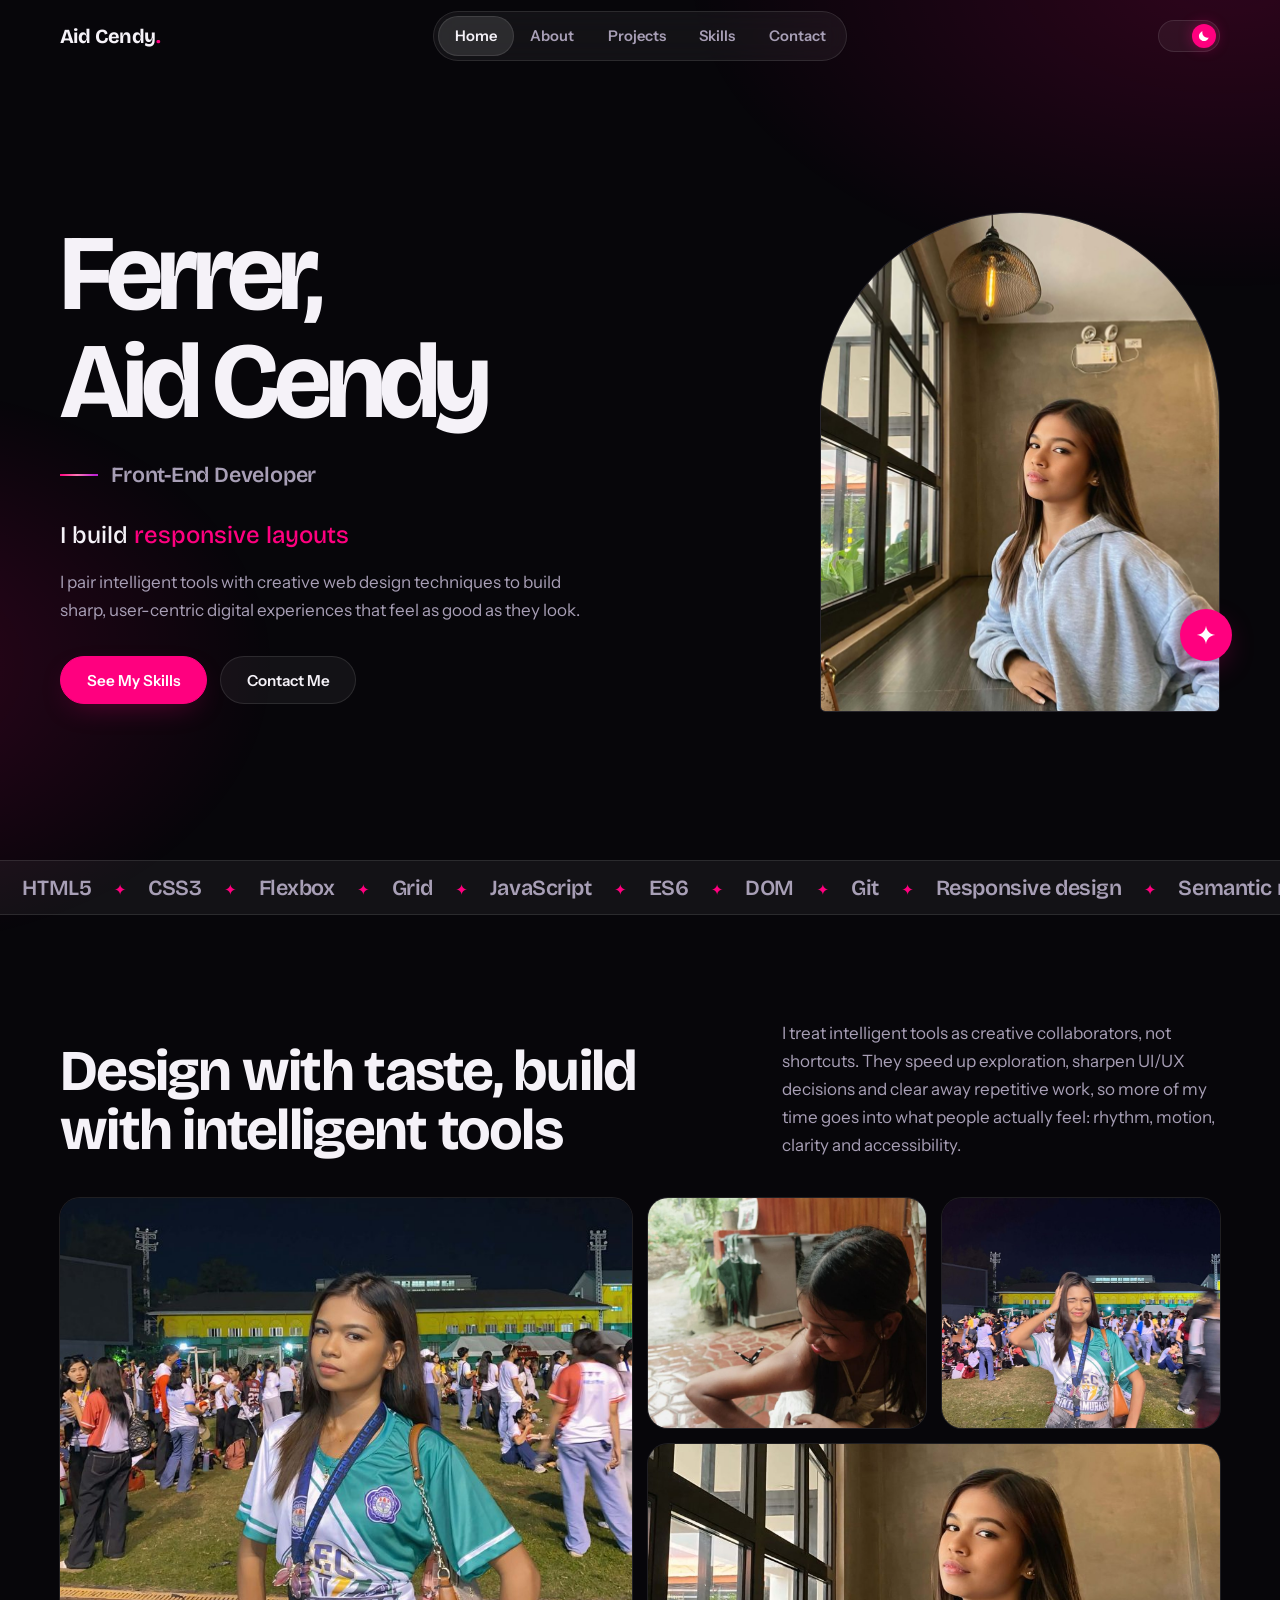
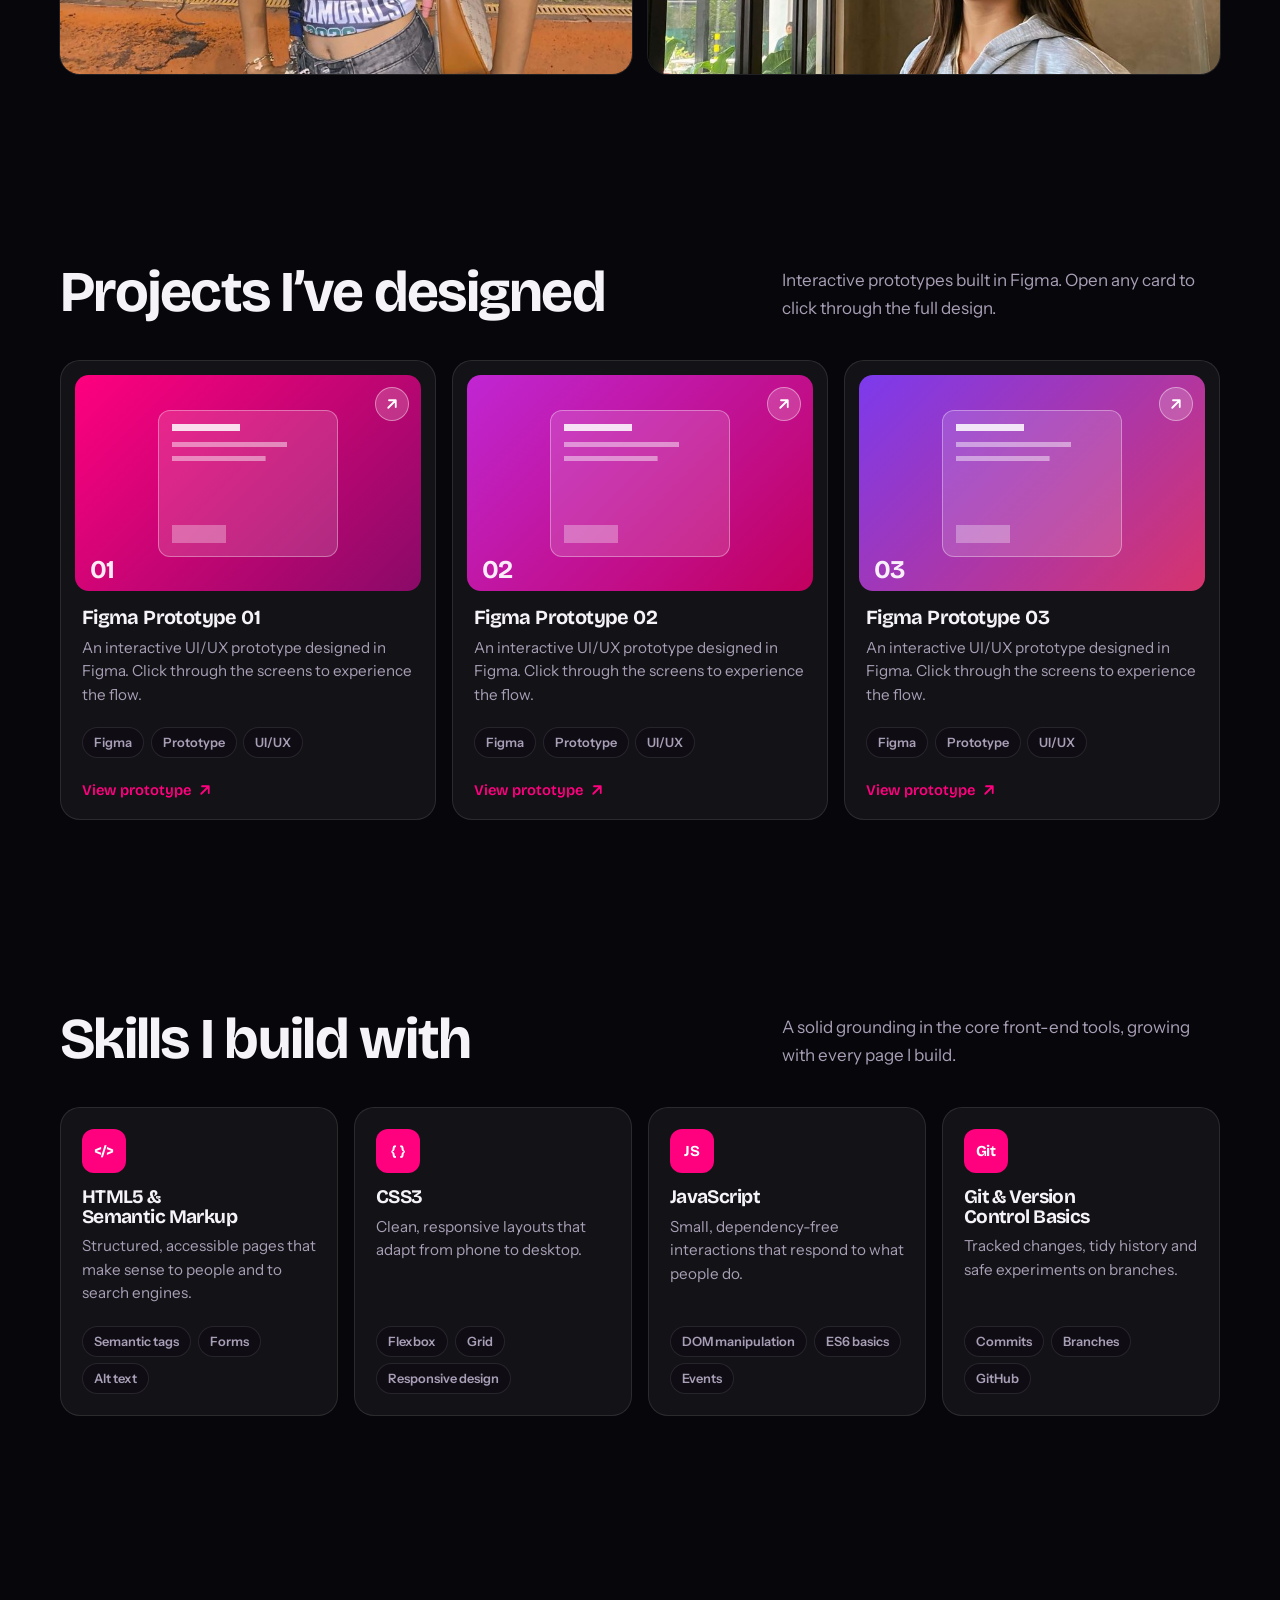
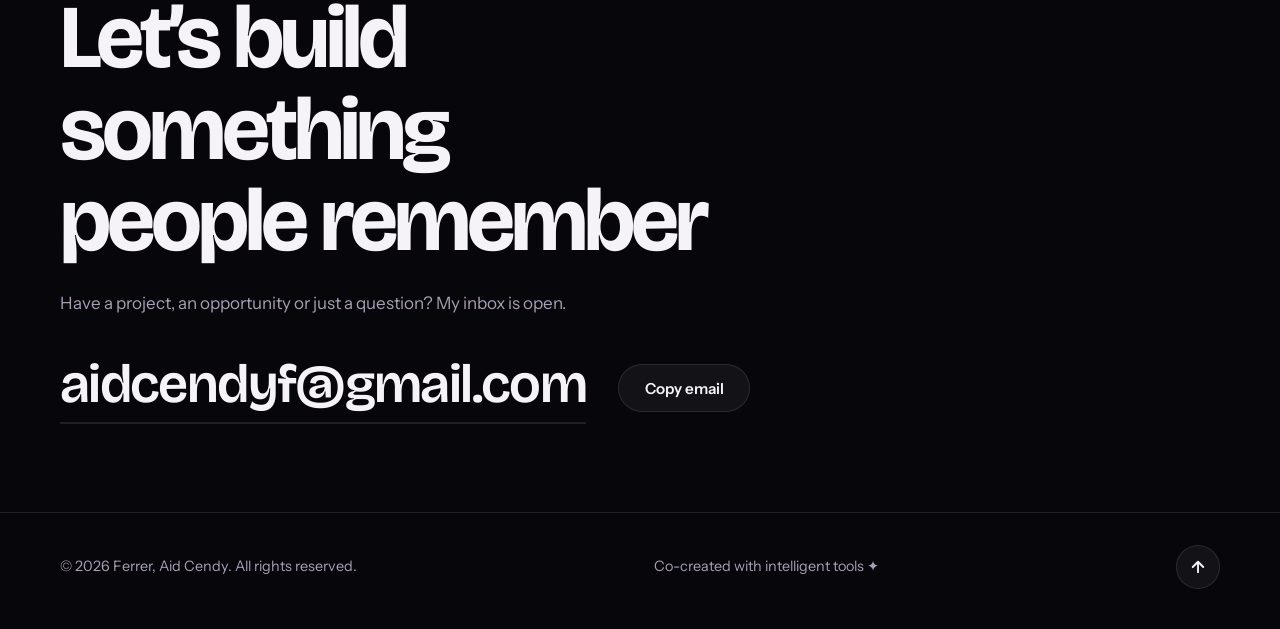
<file: index.html>
<!DOCTYPE html>
<html lang="en" data-theme="dark">
<head>
<meta charset="utf-8">
<meta name="viewport" content="width=device-width, initial-scale=1, viewport-fit=cover">
<meta name="description" content="Portfolio of Aid Cendy Ferrer, a Front-End Developer building user-centric experiences with intelligent tools and creative web design.">
<title>Ferrer, Aid Cendy — Front-End Developer</title>
<link rel="preconnect" href="https://fonts.googleapis.com">
<link rel="preconnect" href="https://fonts.gstatic.com" crossorigin>
<link href="https://fonts.googleapis.com/css2?family=Bricolage+Grotesque:opsz,wght@12..96,500..800&family=Instrument+Sans:wght@400..700&display=swap" rel="stylesheet">
<script>document.documentElement.classList.add('js')</script>
<link rel="stylesheet" href="css/style.css">
</head>
<body>
<div class="amb"></div><div class="prog" id="prog"></div>
<header class="hd" id="hd">
<a class="logo" href="#home">Aid Cendy<i>.</i></a>
<nav id="nv" aria-label="Main"><span class="ind" aria-hidden="true"></span><a href="#home">Home</a><a href="#about">About</a><a href="#projects">Projects</a><a href="#skills">Skills</a><a href="#contact">Contact</a></nav>
<button class="theme" id="tg" role="switch" aria-checked="true" aria-label="Toggle light and dark mode"><span>
<svg class="su" viewBox="0 0 24 24" fill="none" stroke="currentColor" stroke-width="2.4" stroke-linecap="round"><circle cx="12" cy="12" r="4"/><path d="M12 2v2M12 20v2M4.9 4.9l1.4 1.4M17.7 17.7l1.4 1.4M2 12h2M20 12h2M4.9 19.1l1.4-1.4M17.7 6.3l1.4-1.4"/></svg>
<svg class="mo" viewBox="0 0 24 24" fill="currentColor"><path d="M20 14.5A8.5 8.5 0 0 1 9.5 4a8.5 8.5 0 1 0 10.5 10.5z"/></svg></span></button>
</header>

<main>
<section class="hero" id="home"><div class="wrap hg">
<div>
<h1><span class="nm"><span class="ln"><b>Ferrer,</b></span><span class="ln"><b>Aid Cendy</b></span></span><span class="gt">Front-End Developer</span></h1>
<p class="role">I build <span class="rot"><span><em>responsive layouts</em><em>intelligent interfaces</em><em>smooth micro-interactions</em><em>user-centric experiences</em><em aria-hidden="true">responsive layouts</em></span></span></p>
<p class="lead">I pair intelligent tools with creative web design techniques to build sharp, user-centric digital experiences that feel as good as they look.</p>
<div class="cta"><a class="btn pri" href="#skills">See My Skills</a><a class="btn" href="#contact">Contact Me</a></div>
</div>
<figure class="pt">
<div class="fr"><img src="assets/images/hero.jpg" width="900" height="1200" alt="Portrait by a café window under a mesh pendant lamp" fetchpriority="high"></div>
<span class="sp" aria-hidden="true"><svg viewBox="0 0 24 24" fill="currentColor"><path d="M12 2c.6 5.6 4.4 9.4 10 10-5.6.6-9.4 4.4-10 10-.6-5.6-4.4-9.4-10-10 5.6-.6 9.4-4.4 10-10z"/></svg></span>
</figure>
</div></section>

<div class="mq" aria-hidden="true"><div class="mt"><div class="mg"><span>HTML5</span><span>CSS3</span><span>Flexbox</span><span>Grid</span><span>JavaScript</span><span>ES6</span><span>DOM</span><span>Git</span><span>Responsive design</span><span>Semantic markup</span></div><div class="mg"><span>HTML5</span><span>CSS3</span><span>Flexbox</span><span>Grid</span><span>JavaScript</span><span>ES6</span><span>DOM</span><span>Git</span><span>Responsive design</span><span>Semantic markup</span></div></div></div>

<section id="about"><div class="wrap">
<div class="abh">
<h2 class="sh rv">Design with taste, build with intelligent tools</h2>
<p class="sub rv">I treat intelligent tools as creative collaborators, not shortcuts. They speed up exploration, sharpen UI/UX decisions and clear away repetitive work, so more of my time goes into what people actually feel: rhythm, motion, clarity and accessibility.</p>
</div>
<div class="gal">
<button type="button" class="rv hv" data-cap="Evening on the track"><img src="assets/images/gallery-track.jpg" width="800" height="1067" alt="Posing on a running track at an evening school event" loading="lazy"></button>
<button type="button" class="rv hv" data-cap="A quiet moment"><img src="assets/images/gallery-butterfly.jpg" width="800" height="790" alt="A black and white butterfly resting on an arm" loading="lazy"></button>
<button type="button" class="rv hv" data-cap="Intramurals night"><img src="assets/images/gallery-event.jpg" width="800" height="1067" alt="Winking at the camera at a night-time intramurals event" loading="lazy"></button>
<button type="button" class="rv hv" data-cap="Café afternoon"><img src="assets/images/hero.jpg" width="900" height="1200" alt="Portrait by a café window under a mesh pendant lamp" loading="lazy"></button>
</div>
</div></section>

<section id="projects"><div class="wrap">
<div class="abh">
<h2 class="sh rv">Projects I’ve designed</h2>
<p class="sub rv">Interactive prototypes built in Figma. Open any card to click through the full design.</p>
</div>
<ul class="pj">
<li class="rv"><a class="pc hv" href="https://www.figma.com/proto/BWieQDNJsZwzWcXV5x1Ceh?node-id=0-1&amp;t=PwU8xLtpesJzTS4j-6" target="_blank" rel="noopener noreferrer" aria-label="Figma Prototype 01: open the Figma prototype in a new tab">
<div class="pth" style="--a:#ff007f;--b:#8a0a68" aria-hidden="true"><b>01</b><span class="go"><svg viewBox="0 0 24 24" width="18" height="18" fill="none" stroke="currentColor" stroke-width="2.4" stroke-linecap="round" stroke-linejoin="round" aria-hidden="true"><path d="M7 17 17 7M8 7h9v9"/></svg></span></div>
<h3>Figma Prototype 01</h3><p>An interactive UI/UX prototype designed in Figma. Click through the screens to experience the flow.</p>
<div class="chips"><span class="chip">Figma</span><span class="chip">Prototype</span><span class="chip">UI/UX</span></div>
<span class="vw">View prototype <svg viewBox="0 0 24 24" width="18" height="18" fill="none" stroke="currentColor" stroke-width="2.4" stroke-linecap="round" stroke-linejoin="round" aria-hidden="true"><path d="M7 17 17 7M8 7h9v9"/></svg></span></a></li>
<li class="rv"><a class="pc hv" href="https://www.figma.com/proto/xREB0WKmE3CqgSzu2baAmS?node-id=41-173&amp;t=PwU8xLtpesJzTS4j-6" target="_blank" rel="noopener noreferrer" aria-label="Figma Prototype 02: open the Figma prototype in a new tab">
<div class="pth" style="--a:#c026d3;--b:#c2005e" aria-hidden="true"><b>02</b><span class="go"><svg viewBox="0 0 24 24" width="18" height="18" fill="none" stroke="currentColor" stroke-width="2.4" stroke-linecap="round" stroke-linejoin="round" aria-hidden="true"><path d="M7 17 17 7M8 7h9v9"/></svg></span></div>
<h3>Figma Prototype 02</h3><p>An interactive UI/UX prototype designed in Figma. Click through the screens to experience the flow.</p>
<div class="chips"><span class="chip">Figma</span><span class="chip">Prototype</span><span class="chip">UI/UX</span></div>
<span class="vw">View prototype <svg viewBox="0 0 24 24" width="18" height="18" fill="none" stroke="currentColor" stroke-width="2.4" stroke-linecap="round" stroke-linejoin="round" aria-hidden="true"><path d="M7 17 17 7M8 7h9v9"/></svg></span></a></li>
<li class="rv"><a class="pc hv" href="https://www.figma.com/proto/5HslsLdDfKyxTiMdbl0pIY?node-id=0-1&amp;t=PwU8xLtpesJzTS4j-6" target="_blank" rel="noopener noreferrer" aria-label="Figma Prototype 03: open the Figma prototype in a new tab">
<div class="pth" style="--a:#7c3aed;--b:#d6336c" aria-hidden="true"><b>03</b><span class="go"><svg viewBox="0 0 24 24" width="18" height="18" fill="none" stroke="currentColor" stroke-width="2.4" stroke-linecap="round" stroke-linejoin="round" aria-hidden="true"><path d="M7 17 17 7M8 7h9v9"/></svg></span></div>
<h3>Figma Prototype 03</h3><p>An interactive UI/UX prototype designed in Figma. Click through the screens to experience the flow.</p>
<div class="chips"><span class="chip">Figma</span><span class="chip">Prototype</span><span class="chip">UI/UX</span></div>
<span class="vw">View prototype <svg viewBox="0 0 24 24" width="18" height="18" fill="none" stroke="currentColor" stroke-width="2.4" stroke-linecap="round" stroke-linejoin="round" aria-hidden="true"><path d="M7 17 17 7M8 7h9v9"/></svg></span></a></li>
</ul>
</div></section>

<section id="skills"><div class="wrap">
<div class="abh">
<h2 class="sh rv">Skills I build with</h2>
<p class="sub rv">A solid grounding in the core front-end tools, growing with every page I build.</p>
</div>
<ul class="sk">
<li class="rv hv"><span class="ic" aria-hidden="true">&lt;/&gt;</span><h3>HTML5 &amp; Semantic Markup</h3><p>Structured, accessible pages that make sense to people and to search engines.</p><div class="chips"><span class="chip rv hv">Semantic tags</span><span class="chip rv hv">Forms</span><span class="chip rv hv">Alt text</span></div></li>
<li class="rv hv"><span class="ic" aria-hidden="true">{ }</span><h3>CSS3</h3><p>Clean, responsive layouts that adapt from phone to desktop.</p><div class="chips"><span class="chip rv hv">Flexbox</span><span class="chip rv hv">Grid</span><span class="chip rv hv">Responsive design</span></div></li>
<li class="rv hv"><span class="ic" aria-hidden="true">JS</span><h3>JavaScript</h3><p>Small, dependency-free interactions that respond to what people do.</p><div class="chips"><span class="chip rv hv">DOM manipulation</span><span class="chip rv hv">ES6 basics</span><span class="chip rv hv">Events</span></div></li>
<li class="rv hv"><span class="ic" aria-hidden="true">Git</span><h3>Git &amp; Version Control Basics</h3><p>Tracked changes, tidy history and safe experiments on branches.</p><div class="chips"><span class="chip rv hv">Commits</span><span class="chip rv hv">Branches</span><span class="chip rv hv">GitHub</span></div></li>
</ul>
</div></section>

<section id="contact"><div class="wrap ct">
<h2 class="rv">Let’s build something people remember</h2>
<p class="rv">Have a project, an opportunity or just a question? My inbox is open.</p>
<div class="cm rv"><a class="mail" href="mailto:aidcendyf@gmail.com">aidcendyf@gmail.com</a><button class="btn" id="cp" type="button">Copy email</button></div>
</div></section>
</main>

<footer><div class="wrap">
<span>© <span id="yr">2026</span> Ferrer, Aid Cendy. All rights reserved.</span>
<span>Co-created with intelligent tools ✦</span>
<button class="top-btn" id="up" aria-label="Scroll to top"><svg width="18" height="18" viewBox="0 0 24 24" fill="none" stroke="currentColor" stroke-width="2.5" stroke-linecap="round" stroke-linejoin="round"><path d="M12 19V5M5 12l7-7 7 7"/></svg></button>
</div></footer>

<div class="lb" id="lb" role="dialog" aria-label="Photo viewer"><img alt=""><button type="button" aria-label="Close photo">&times;</button></div>
<div class="toast" id="toast" role="status"></div>
<script src="js/main.js" defer></script>
</body>
</html>
</file>
<file: css/style.css>
:root{--bg:#fbfafc;--bg2:#f0edf3;--tx:#16101d;--mu:#5e5569;--ac:#c2005e;--gl:rgba(255,255,255,.72);--bd:rgba(22,16,29,.11);--glow:rgba(194,0,94,.2);--hd:rgba(251,250,252,.8);--grad:linear-gradient(110deg,#c2005e,#8a0a68 45%,#d6336c 90%);--amb:rgba(194,0,94,.12);--ease:cubic-bezier(.4,0,.2,1);--fd:'Bricolage Grotesque','Segoe UI',system-ui,sans-serif;--fb:'Instrument Sans',system-ui,sans-serif;color-scheme:light}
:root[data-theme="dark"]{--bg:#07060a;--bg2:#0f0c14;--tx:#f5f2f8;--mu:#a89fb6;--ac:#ff007f;--gl:rgba(255,255,255,.05);--bd:rgba(255,255,255,.1);--glow:rgba(255,0,127,.38);--hd:rgba(7,6,10,.72);--grad:linear-gradient(110deg,#ff007f,#ff7ab5 45%,#c026d3 90%);--amb:rgba(255,0,127,.16);color-scheme:dark}
*,*::before,*::after{box-sizing:border-box;margin:0}
html{scroll-padding-top:90px;-webkit-text-size-adjust:100%}
body{background:var(--bg);color:var(--tx);font:400 1.0625rem/1.65 var(--fb);overflow-x:hidden;-webkit-font-smoothing:antialiased;transition:background-color .2s,color .2s}
::selection{background:var(--ac);color:#fff}
:focus-visible{outline:2px solid var(--ac);outline-offset:3px}
a{color:inherit;text-decoration:none}
button{font-family:inherit}
h1,h2,h3{font-family:var(--fd);line-height:1.02;letter-spacing:-.03em;font-weight:700;text-wrap:balance}
p{text-wrap:pretty}
.amb{position:fixed;inset:0;z-index:-1;pointer-events:none;background:radial-gradient(60vw 50vh at 88% 6%,var(--amb),transparent 70%),radial-gradient(45vw 45vh at 0% 70%,var(--amb),transparent 70%)}
.wrap{width:min(1160px,100% - 2.5rem);margin-inline:auto}
section{padding:clamp(3.5rem,7vw,5.5rem) 0}
.sh{font-size:clamp(2.1rem,4.6vw,3.6rem);max-width:18ch}
.sub{color:var(--mu);max-width:36em}
.sh+.sub{margin-top:1rem}
/* progress */
.prog{position:fixed;top:0;left:0;right:0;height:2px;z-index:40;background:var(--grad);transform:scaleX(0);transform-origin:0 50%}
@supports (animation-timeline:scroll()){.prog{animation:pg linear both;animation-timeline:scroll(root)}@keyframes pg{to{transform:scaleX(1)}}}
/* header + floating nav */
.hd{position:fixed;top:0;left:0;right:0;z-index:30;display:grid;grid-template-columns:1fr auto 1fr;align-items:center;padding:calc(env(safe-area-inset-top,0px) + .7rem) max(1.25rem,calc((100% - 1160px)/2)) .7rem;border-bottom:1px solid transparent;transition:background-color .2s,border-color .2s}
.hd.sc{background:var(--hd);backdrop-filter:blur(16px);-webkit-backdrop-filter:blur(16px);border-color:var(--bd)}
.logo{font:700 1.25rem var(--fd);letter-spacing:-.03em}.logo i{color:var(--ac);font-style:normal}
nav{position:relative;display:flex;padding:4px;border:1px solid var(--bd);border-radius:99px;background:var(--gl);backdrop-filter:blur(14px);-webkit-backdrop-filter:blur(14px)}
nav a{position:relative;z-index:1;padding:.5rem 1.05rem;border-radius:99px;color:var(--mu);font-weight:600;font-size:.92rem;will-change:transform;transition:color .15s,transform .15s var(--ease)}
nav a:hover,nav a.act{color:var(--tx)}
.ind{position:absolute;top:4px;bottom:4px;left:0;width:var(--w,0);translate:var(--x,0) 0;opacity:var(--o,0);border-radius:99px;background:var(--bd);box-shadow:inset 0 0 0 1px var(--bd);transition:translate .25s var(--ease),width .25s var(--ease),opacity .2s}
.theme{justify-self:end;width:62px;height:32px;border-radius:99px;border:1px solid var(--bd);background:var(--gl);position:relative;cursor:pointer;padding:0}
.theme span{position:absolute;top:3px;left:3px;width:24px;height:24px;border-radius:50%;background:var(--ac);display:grid;place-items:center;color:#fff;box-shadow:0 0 14px var(--glow);transition:transform .25s var(--ease)}
.theme svg{width:14px;height:14px;grid-area:1/1;transition:opacity .2s,transform .25s}
.theme .mo{opacity:0;transform:rotate(-60deg)}
[data-theme="dark"] .theme span{transform:translateX(30px)}
[data-theme="dark"] .theme .mo{opacity:1;transform:none}[data-theme="dark"] .theme .su{opacity:0;transform:rotate(60deg)}
/* buttons */
.btn{display:inline-flex;align-items:center;justify-content:center;padding:.85rem 1.6rem;border-radius:99px;font:600 .95rem var(--fb);border:1px solid var(--bd);background:var(--gl);color:var(--tx);cursor:pointer;will-change:transform;transition:transform .15s var(--ease),box-shadow .2s,background-color .15s,border-color .15s}
.btn:hover{background:var(--bd);transform:translateY(-2px)}.btn:active{transform:scale(.96);transition-duration:.05s}
.btn.pri{background:var(--ac);border-color:var(--ac);color:#fff;box-shadow:0 10px 30px -12px var(--glow)}
.btn.pri:hover{transform:translateY(-2px);box-shadow:0 16px 36px -10px var(--glow)}
.cta{display:flex;gap:.8rem;flex-wrap:wrap}
/* hero */
.hero{min-height:min(100svh,860px);display:grid;align-items:center;padding:7rem 0 3rem}
.hg{display:grid;grid-template-columns:minmax(0,1.25fr) minmax(0,.75fr);gap:clamp(2rem,6vw,5rem);align-items:center}
.nm{display:block;font-size:clamp(3.2rem,8.4vw,7.2rem);letter-spacing:-.055em;line-height:.95}
.ln{display:block;overflow:hidden;line-height:1;padding-bottom:.14em;margin-bottom:-.14em}
.ln b{display:block;font-weight:inherit;animation:ri .3s var(--ease) both}
.ln+.ln b{animation-delay:.06s}
@keyframes ri{from{translate:0 108%}}
.gt{display:flex;align-items:center;gap:.8rem;margin-top:1.7rem;font:600 clamp(1.05rem,1.8vw,1.35rem) var(--fd);letter-spacing:-.01em;color:var(--mu);animation:fi .3s ease .1s both}
.gt::before{content:"";width:2.4rem;height:2px;background:var(--grad)}
@keyframes fi{from{opacity:0}}
.role{margin-top:1.8rem;font:500 clamp(1.15rem,2vw,1.5rem)/1.5 var(--fd);animation:fi .3s ease .15s both}
.rot{display:inline-block;height:1.5em;overflow:hidden;vertical-align:bottom}
.rot>span{display:block;animation:rt 12s cubic-bezier(.7,0,.2,1) 1.5s infinite}
.rot em{display:block;height:1.5em;font-style:normal;color:var(--ac)}
@keyframes rt{0%,20%{translate:0 0}25%,45%{translate:0 -1.5em}50%,70%{translate:0 -3em}75%,95%{translate:0 -4.5em}100%{translate:0 -6em}}
.lead{color:var(--mu);max-width:32em;margin:.9rem 0 2rem;animation:fi .3s ease .2s both}
.cta{animation:fi .3s ease .25s both}
.pt{position:relative;justify-self:end;width:min(400px,100%)}
.sp{position:absolute;right:-12px;bottom:3.2rem;width:52px;height:52px;border-radius:50%;display:grid;place-items:center;background:var(--ac);color:#fff;box-shadow:0 10px 30px -8px var(--glow);animation:fi .3s ease .3s both}
.sp svg{width:22px;height:22px}
.fr{position:relative;aspect-ratio:4/5;border-radius:999px 999px 28px 28px;overflow:hidden;border:1px solid var(--bd);background:var(--bg2);animation:fr .3s var(--ease) .05s both}
@keyframes fr{from{clip-path:inset(0 0 100% 0)}to{clip-path:inset(0)}}
.fr img{position:absolute;inset:-10% 0;width:100%;height:120%;object-fit:cover}
@supports (animation-timeline:view()){.fr img{animation:px linear both;animation-timeline:view();animation-range:exit}@keyframes px{from{translate:0 0}to{translate:0 7%}}}
/* about */
.abh{display:grid;grid-template-columns:minmax(0,1.2fr) minmax(0,.8fr);gap:clamp(1.5rem,5vw,5rem);align-items:end;margin-bottom:clamp(1.5rem,3vw,2.5rem)}
/* contact */
.ct h2{font-size:clamp(2.6rem,7vw,6rem);max-width:13ch;letter-spacing:-.045em}
.ct p{color:var(--mu);max-width:32em;margin:1.4rem 0 2.2rem}
.cm{display:flex;align-items:center;gap:1.5rem 2rem;flex-wrap:wrap}
.mail{font:600 clamp(1.5rem,4.4vw,3.4rem)/1.2 var(--fd);letter-spacing:-.03em;padding-bottom:.12em;background:linear-gradient(var(--ac),var(--ac)) 0 100%/0 2px no-repeat,linear-gradient(var(--bd),var(--bd)) 0 100%/100% 2px no-repeat;transition:background-size .25s var(--ease)}
.mail:hover{background-size:100% 2px,100% 2px}
footer{border-top:1px solid var(--bd);padding:2rem 0 2.5rem;color:var(--mu);font-size:.9rem}
footer .wrap{display:flex;justify-content:space-between;align-items:center;gap:1rem;flex-wrap:wrap}
.top-btn{width:44px;height:44px;border-radius:50%;border:1px solid var(--bd);background:var(--gl);color:var(--tx);cursor:pointer;display:grid;place-items:center;transition:transform .2s var(--ease),background-color .2s,color .2s}
.top-btn:hover{transform:translateY(-4px);background:var(--ac);color:#fff}
/* overlays */
.lb{position:fixed;inset:0;z-index:100;display:grid;place-items:center;background:rgba(0,0,0,.84);backdrop-filter:blur(10px);-webkit-backdrop-filter:blur(10px);opacity:0;visibility:hidden;transition:opacity .2s,visibility 0s .2s}
.lb.on{opacity:1;visibility:visible;transition-delay:0s}
.lb img{max-width:min(92vw,720px);max-height:86vh;border-radius:22px;transform:scale(.9);transition:transform .25s var(--ease)}
.lb.on img{transform:none}
.lb button{position:absolute;top:calc(env(safe-area-inset-top,0px) + 16px);right:20px;width:44px;height:44px;border-radius:50%;border:1px solid rgba(255,255,255,.25);background:rgba(255,255,255,.1);color:#fff;font-size:1.6rem;line-height:1;cursor:pointer}
.toast{position:fixed;left:50%;bottom:calc(env(safe-area-inset-bottom,0px) + 90px);translate:-50% 30px;opacity:0;padding:.7rem 1.3rem;border-radius:99px;z-index:90;font-weight:600;font-size:.9rem;pointer-events:none;background:var(--hd);border:1px solid var(--bd);backdrop-filter:blur(16px);-webkit-backdrop-filter:blur(16px);transition:opacity .2s,translate .25s var(--ease)}
.toast.on{opacity:1;translate:-50% 0}
::view-transition-old(root),::view-transition-new(root){animation:none;mix-blend-mode:normal}
::view-transition-old(root){z-index:1}::view-transition-new(root){z-index:2}
.nt *{transition:none!important}
/* responsive */
@media(prefers-reduced-motion:reduce){*,*::before,*::after{animation:none!important;transition-duration:.01ms!important;scroll-behavior:auto!important}}

/* reveal + hover system (opacity/translate/transform only, so no layout shift) */
.js .rv{opacity:0;translate:0 16px;transition:opacity .28s var(--ease) var(--d,0s),translate .28s var(--ease) var(--d,0s)}
.js .rv.in{opacity:1;translate:none}
.js .hv{transition:opacity .28s var(--ease) var(--d,0s),translate .28s var(--ease) var(--d,0s),transform .2s var(--ease),box-shadow .2s var(--ease),border-color .2s var(--ease),color .15s}
.flip{animation:flip .26s var(--ease) both}@keyframes flip{from{opacity:0;translate:0 14px}}
nav a:hover{transform:translateY(-1px)}nav a:active{transform:scale(.94);transition-duration:.05s}
/* skills */
.sk{list-style:none;padding:0;display:grid;grid-template-columns:repeat(4,1fr);gap:clamp(.6rem,1.5vw,1rem)}
.sk li{display:flex;flex-direction:column;gap:.5rem;padding:1.3rem;border:1px solid var(--bd);border-radius:20px;background:var(--gl);will-change:transform}
.sk li:hover{transform:translateY(-4px) scale(1.015);border-color:var(--ac);box-shadow:0 0 0 1px var(--ac),0 14px 30px -14px var(--glow)}
.ic{display:grid;place-items:center;width:44px;height:44px;margin-bottom:.4rem;border-radius:12px;background:var(--ac);color:#fff;font:700 .95rem var(--fd);letter-spacing:-.02em}
.sk h3{font-size:1.2rem}.sk p{font-size:.95rem;color:var(--mu);line-height:1.55}
.chips{display:flex;flex-wrap:wrap;gap:.4rem;margin-top:auto;padding-top:.8rem}
.chip{padding:.25rem .7rem;border:1px solid var(--bd);border-radius:99px;font-size:.8rem;font-weight:600;color:var(--mu);background:var(--bg2);will-change:transform}
.chip:hover{transform:scale(1.07);border-color:var(--ac);color:var(--tx)}
/* gallery mosaic: every cell is filled, so there are no gaps */
.gal{display:grid;grid-template-columns:repeat(4,1fr);grid-auto-rows:clamp(150px,19vw,230px);grid-auto-flow:dense;gap:clamp(.6rem,1.5vw,1rem)}
.gal button{position:relative;padding:0;border:0;border-radius:20px;overflow:hidden;background:var(--bg2);cursor:zoom-in;box-shadow:0 0 0 1px var(--bd);will-change:transform}
.gal button:nth-child(1){grid-area:1/1/3/3}.gal button:nth-child(4){grid-area:2/3/3/5}
.gal button:nth-child(1) img{object-position:50% 72%}.gal button:nth-child(4) img{object-position:50% 52%}
.gal img{display:block;width:100%;height:100%;object-fit:cover;transition:transform .28s var(--ease)}
.gal button:hover,.gal button:focus-visible{transform:scale(1.02);z-index:1;box-shadow:0 0 0 2px var(--ac),0 14px 30px -12px var(--glow)}
.gal button:hover img{transform:scale(1.06)}
.gal button::after{content:attr(data-cap);position:absolute;inset:auto 0 0;padding:1.8rem .9rem .7rem;text-align:left;font:600 .85rem var(--fb);color:#fff;background:linear-gradient(transparent,rgba(0,0,0,.7));translate:0 100%;transition:translate .2s var(--ease)}
.gal button:hover::after,.gal button:focus-visible::after{translate:none}
/* responsive */
@media(max-width:1000px){.sk{grid-template-columns:repeat(2,1fr)}}
@media(max-width:900px){.hg,.abh{grid-template-columns:1fr}.hero{min-height:0;padding:6.5rem 0 3rem}.pt{justify-self:start;width:min(340px,86%)}.abh{align-items:start}}
@media(max-width:760px){body{padding-bottom:5.5rem}.hd{grid-template-columns:1fr auto}.hd.sc{background:none;backdrop-filter:none;-webkit-backdrop-filter:none}.hd.sc::before{content:"";position:absolute;inset:0;z-index:-1;background:var(--hd);backdrop-filter:blur(16px);-webkit-backdrop-filter:blur(16px)}nav{position:fixed;left:50%;translate:-50% 0;bottom:calc(env(safe-area-inset-bottom,0px) + 14px);z-index:35;box-shadow:0 14px 40px -12px rgba(0,0,0,.45);background:var(--hd)}nav a{padding:.55rem .85rem;font-size:.86rem}}
@media(max-width:560px){.sk{grid-template-columns:1fr}.gal{grid-template-columns:1fr 1fr;grid-auto-rows:clamp(150px,44vw,260px)}.gal button:nth-child(4){grid-row:auto;grid-column:span 2}footer .wrap{justify-content:center;text-align:center}}
@media(prefers-reduced-motion:reduce){*,*::before,*::after{animation:none!important;transition-duration:.01ms!important}}

/* more motion */
.amb{inset:-10%;animation:drift 22s ease-in-out infinite alternate}@keyframes drift{to{translate:3% 2%;scale:1.06}}
.sp{animation:fi .3s ease .3s both,bob 3s ease-in-out .6s infinite alternate}@keyframes bob{to{translate:0 -10px}}
.sp svg{animation:spin 9s linear infinite}@keyframes spin{to{rotate:360deg}}
.pt{perspective:900px}
.fr{transform:rotateX(var(--rx,0deg)) rotateY(var(--ry,0deg));transition:transform .15s var(--ease);will-change:transform}
.logo i{display:inline-block}.logo:hover i{animation:wig .3s var(--ease)}
.btn{position:relative;overflow:hidden;translate:var(--tx,0) var(--ty,0);transition:transform .15s var(--ease),translate .15s var(--ease),box-shadow .2s,background-color .15s,border-color .15s}
.rp{position:absolute;width:10px;height:10px;border-radius:50%;background:currentColor;opacity:.25;pointer-events:none;translate:-50% -50%;animation:rp .3s var(--ease) forwards}
@keyframes rp{to{scale:24;opacity:0}}
.sk li{position:relative;isolation:isolate}
.sk li::before{content:"";position:absolute;inset:0;z-index:-1;border-radius:inherit;background:radial-gradient(220px circle at var(--mx,50%) var(--my,0%),var(--glow),transparent 70%);opacity:0;transition:opacity .2s;pointer-events:none}
.sk li:hover::before{opacity:1}
.ic{position:relative}.ic::after{content:"";position:absolute;inset:0;border-radius:inherit;border:2px solid var(--ac);opacity:0;pointer-events:none}
.js .sk li.in .ic::after{animation:ping .6s var(--ease) .15s}@keyframes ping{from{opacity:.8}to{opacity:0;scale:1.8}}
.sk li:hover .ic{animation:wig .3s var(--ease)}@keyframes wig{40%{rotate:-12deg;scale:1.12}80%{rotate:6deg}}
.gal img{translate:var(--px,0) var(--py,0);transition:transform .28s var(--ease),translate .15s var(--ease)}
.top-btn svg{transition:translate .2s var(--ease)}.top-btn:hover svg{translate:0 -3px}
.mq{overflow:hidden;border-block:1px solid var(--bd);padding:.85rem 0;background:var(--gl)}
.mt{display:flex;width:max-content;animation:mq 30s linear infinite}.mq:hover .mt{animation-play-state:paused}
.mg{display:flex;flex:none}
.mg span{padding-left:1.4rem;font:600 clamp(1rem,2vw,1.35rem) var(--fd);letter-spacing:-.02em;color:var(--mu);white-space:nowrap}
.mg span::after{content:"\2726";margin-left:1.4rem;color:var(--ac);font-size:.7em}
@keyframes mq{to{translate:-50% 0}}

/* projects */
.pj{list-style:none;padding:0;display:grid;grid-template-columns:repeat(3,minmax(0,1fr));gap:clamp(.6rem,1.5vw,1rem)}
.pj>li{display:flex}
.pc{position:relative;isolation:isolate;display:flex;flex-direction:column;gap:.5rem;width:100%;padding:.9rem .9rem 1.3rem;border:1px solid var(--bd);border-radius:20px;background:var(--gl);will-change:transform}
.pc>h3,.pc>p,.pc>.chips,.pc>.vw{margin-inline:.4rem}
.pc:hover,.pc:focus-visible{transform:translateY(-4px) scale(1.015);border-color:var(--ac);box-shadow:0 0 0 1px var(--ac),0 14px 30px -14px var(--glow)}
.pc::before{content:"";position:absolute;inset:0;z-index:-1;border-radius:inherit;background:radial-gradient(220px circle at var(--mx,50%) var(--my,0%),var(--glow),transparent 70%);opacity:0;transition:opacity .2s;pointer-events:none}
.pc:hover::before{opacity:1}
.pc h3{font-size:1.25rem}.pc p{font-size:.95rem;color:var(--mu);line-height:1.55}
.pth{position:relative;aspect-ratio:16/10;margin-bottom:.5rem;border-radius:14px;overflow:hidden;background:linear-gradient(135deg,var(--a),var(--b))}
.pth::before,.pth::after{content:"";position:absolute;inset:16% 24%;border-radius:12px;transition:transform .28s var(--ease)}
.pth::before{background:rgba(255,255,255,.14);border:1px solid rgba(255,255,255,.35)}
.pth::after{background:linear-gradient(rgba(255,255,255,.85),rgba(255,255,255,.85)) 14px 14px/38% 7px no-repeat,linear-gradient(rgba(255,255,255,.45),rgba(255,255,255,.45)) 14px 32px/64% 5px no-repeat,linear-gradient(rgba(255,255,255,.45),rgba(255,255,255,.45)) 14px 46px/52% 5px no-repeat,linear-gradient(rgba(255,255,255,.3),rgba(255,255,255,.3)) 14px calc(100% - 14px)/30% 18px no-repeat}
.pc:hover .pth::before,.pc:hover .pth::after{transform:scale(1.06)}
.pth b{position:absolute;left:.9rem;bottom:.55rem;font:700 1.6rem/1 var(--fd);letter-spacing:-.04em;color:#fff;opacity:.92}
.go{position:absolute;top:.7rem;right:.7rem;width:34px;height:34px;display:grid;place-items:center;border-radius:50%;border:1px solid rgba(255,255,255,.4);background:rgba(255,255,255,.18);color:#fff;transition:translate .2s var(--ease),background-color .2s,color .2s}
.pc:hover .go{translate:3px -3px;background:#fff;color:var(--b)}
.vw{display:inline-flex;align-items:center;gap:.35rem;margin-top:.9rem;font:600 .92rem var(--fd);color:var(--ac)}
.vw svg{transition:translate .2s var(--ease)}.pc:hover .vw svg{translate:2px -2px}
@media(max-width:860px){.pj{grid-template-columns:1fr}.pth{aspect-ratio:16/7}}
@media(max-width:560px){.pth{aspect-ratio:16/9}}
/* five links need a slimmer floating nav on very small phones */
@media(max-width:420px){nav a{padding:.5rem .62rem;font-size:.8rem}}
</file>
